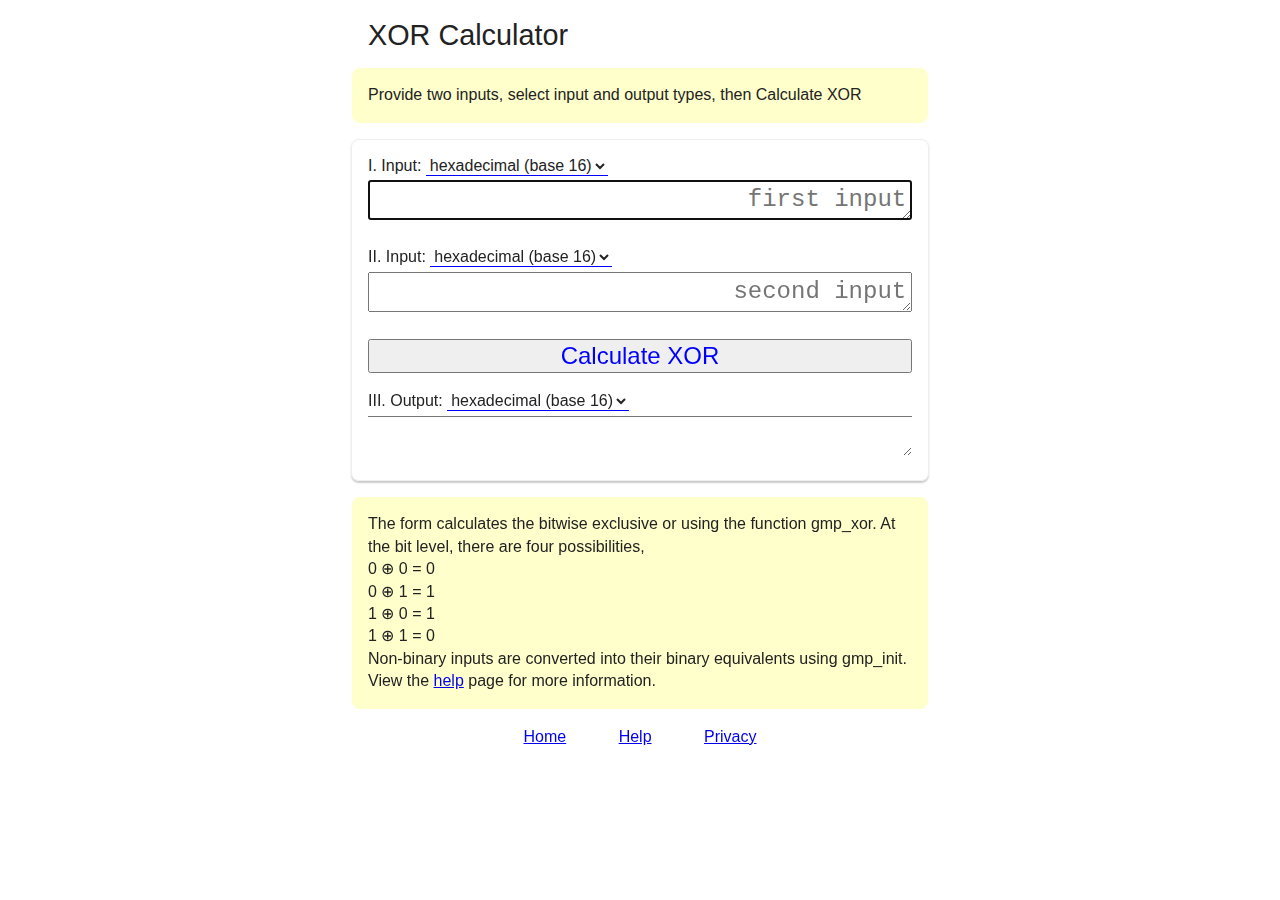
<file: index.html>
<!DOCTYPE html>
<html lang="en">


  <head>

    <meta charset="UTF-8" />
    <meta name="viewport" content="width=device-width, initial-scale=1.0" />
    <meta
      name="description"
      content="Calculate the exclusive or (XOR) with a simple web-based calculator. Input and output in binary, decimal, hexadecimal or ASCII."
    />
    <link rel="icon" href="//xor.pw/favicon.ico" type="image/x-icon" />

    <title>XOR Calculator Online</title>

     <link rel="stylesheet" href="style.css">
    
     <script src="xor.js"></script>

  </head>



  <body>

    <h1>XOR Calculator</h1>
    <p>Provide two inputs, select input and output types, then Calculate XOR</p>
    <form action="#" method="post">
      <div>
        <label for="v1">I. Input</label>:
        <select name="type1" title="Data type of input 1" class="t">
          <option value="2">binary (base 2)</option>
          <option value="10">decimal (base 10)</option>
          <option value="16" selected="selected">hexadecimal (base 16)</option>
          <option value="256">ASCII (base 256)</option>
        </select>
        <textarea
          name="v1"
          id="v1"
          class="v"
          style="height: 2.5rem"
          placeholder="first input"
          autofocus="autofocus"
        ></textarea
        ><br /><br />

        <label for="v2">II. Input</label>:
        <select name="type2" title="Data type of input 2" class="t">
          <option value="2">binary (base 2)</option>
          <option value="10">decimal (base 10)</option>
          <option value="16" selected="selected">hexadecimal (base 16)</option>
          <option value="256">ASCII (base 256)</option>
        </select>
        <textarea
          name="v2"
          id="v2"
          class="v"
          style="height: 2.5rem"
          placeholder="second input"
        ></textarea>

        <br /><br /><button
          type="submit"
          title="Calculate (Input I) XOR (Input II)"
          id="xor"
        >
          Calculate XOR</button
        ><br /><br />

        <label for="v3">III. Output</label>:
        <select name="type3" title="Data type of the output" class="t">
          <option value="2">binary (base 2)</option>
          <option value="10">decimal (base 10)</option>
          <option value="16" selected="selected">hexadecimal (base 16)</option>
          <option value="256">ASCII (base 256)</option>
        </select>
        <textarea
          name="v3"
          class="v"
          readonly="readonly"
          id="v3"
          style="height: 2.5rem"
        ></textarea>
      </div>
    </form>
    <aside>
      <p>
        The form calculates the bitwise exclusive or using the function gmp_xor.
        At the bit level, there are four possibilities, <br />0
        <abbr title="XOR">&#8853;</abbr> 0 = 0 <br />0
        <abbr title="XOR">&#8853;</abbr> 1 = 1 <br />1
        <abbr title="XOR">&#8853;</abbr> 0 = 1 <br />1
        <abbr title="XOR">&#8853;</abbr> 1 = 0<br />Non-binary inputs are
        converted into their binary equivalents using gmp_init. View the
        <a href="https://xor.pw/help/">help</a> page for more information.
      </p>
    </aside>
    <nav>
      <ul>
        <li><a href="//xor.pw/">Home</a></li>
        <li><a href="//xor.pw/help/">Help</a></li>
        <li><a href="//xor.pw/help/#privacy">Privacy</a></li>
      </ul>
    </nav>
  </body>
</html>
</file>
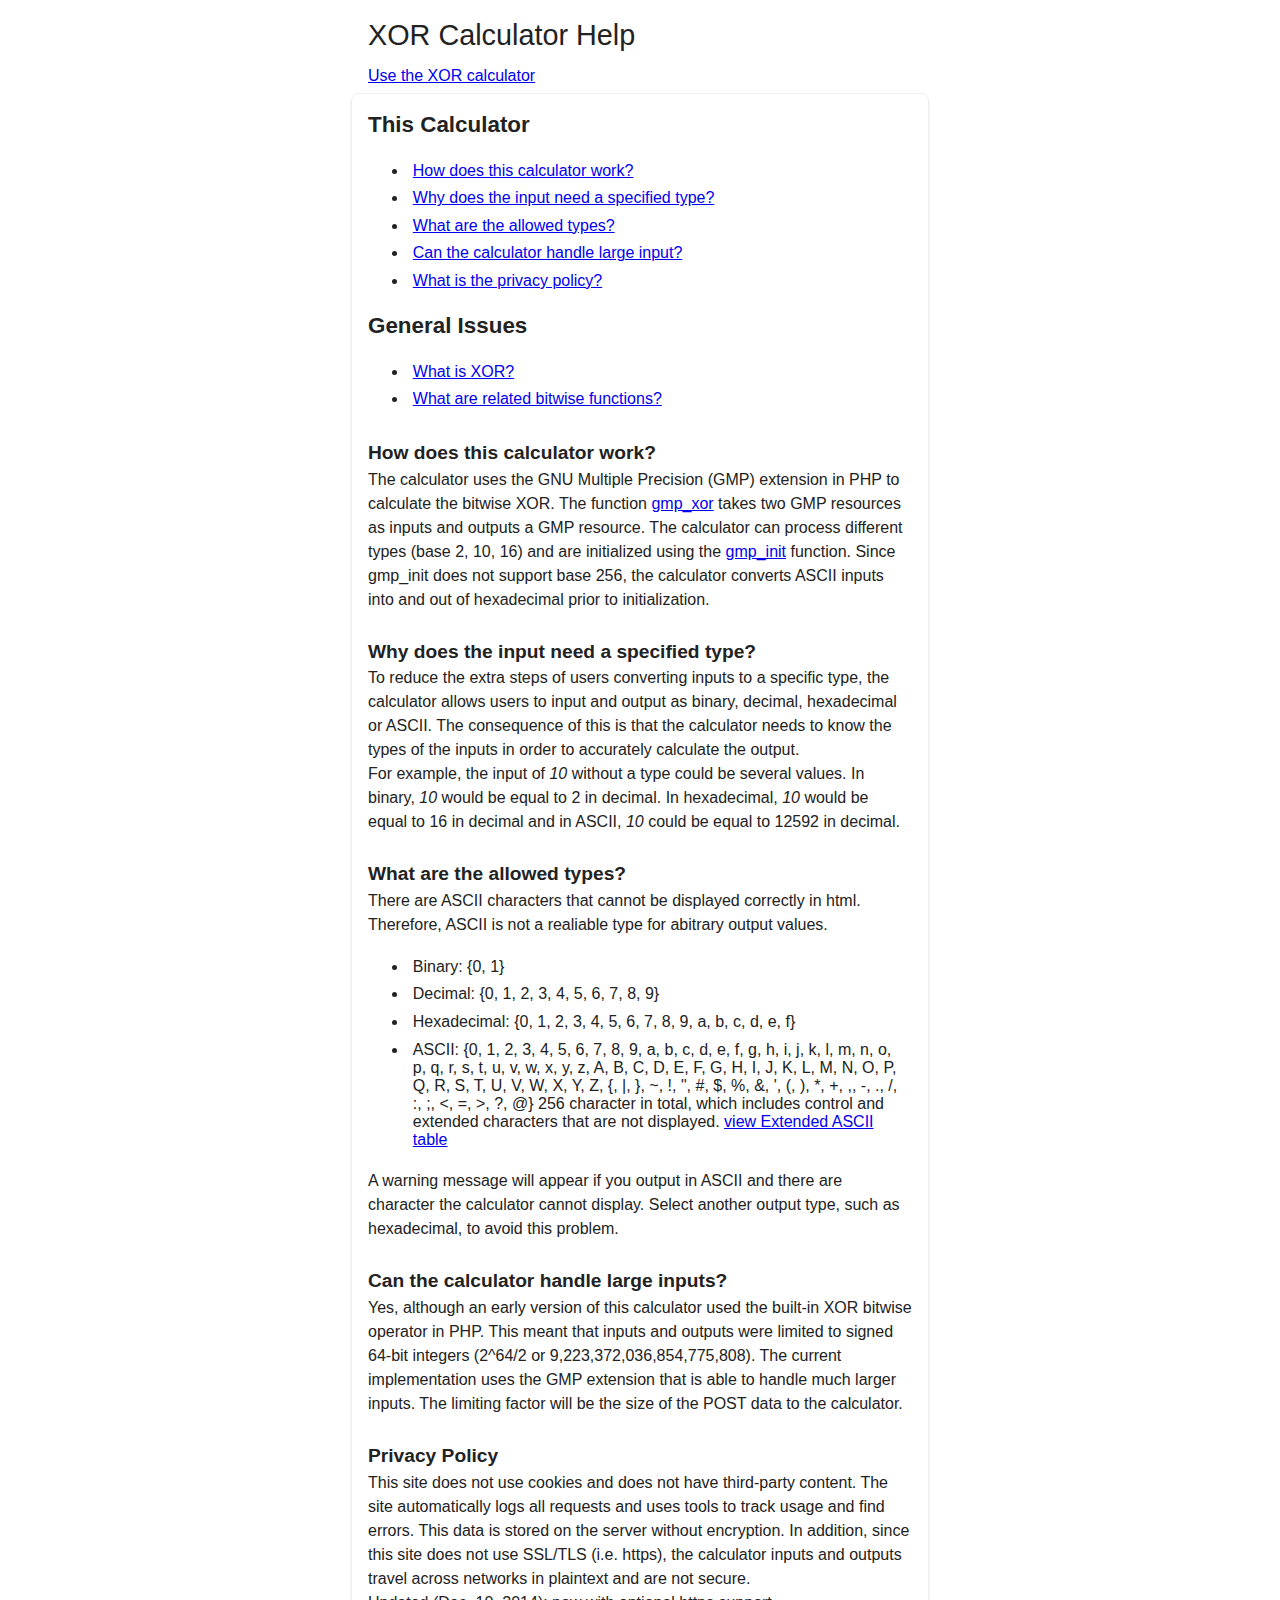
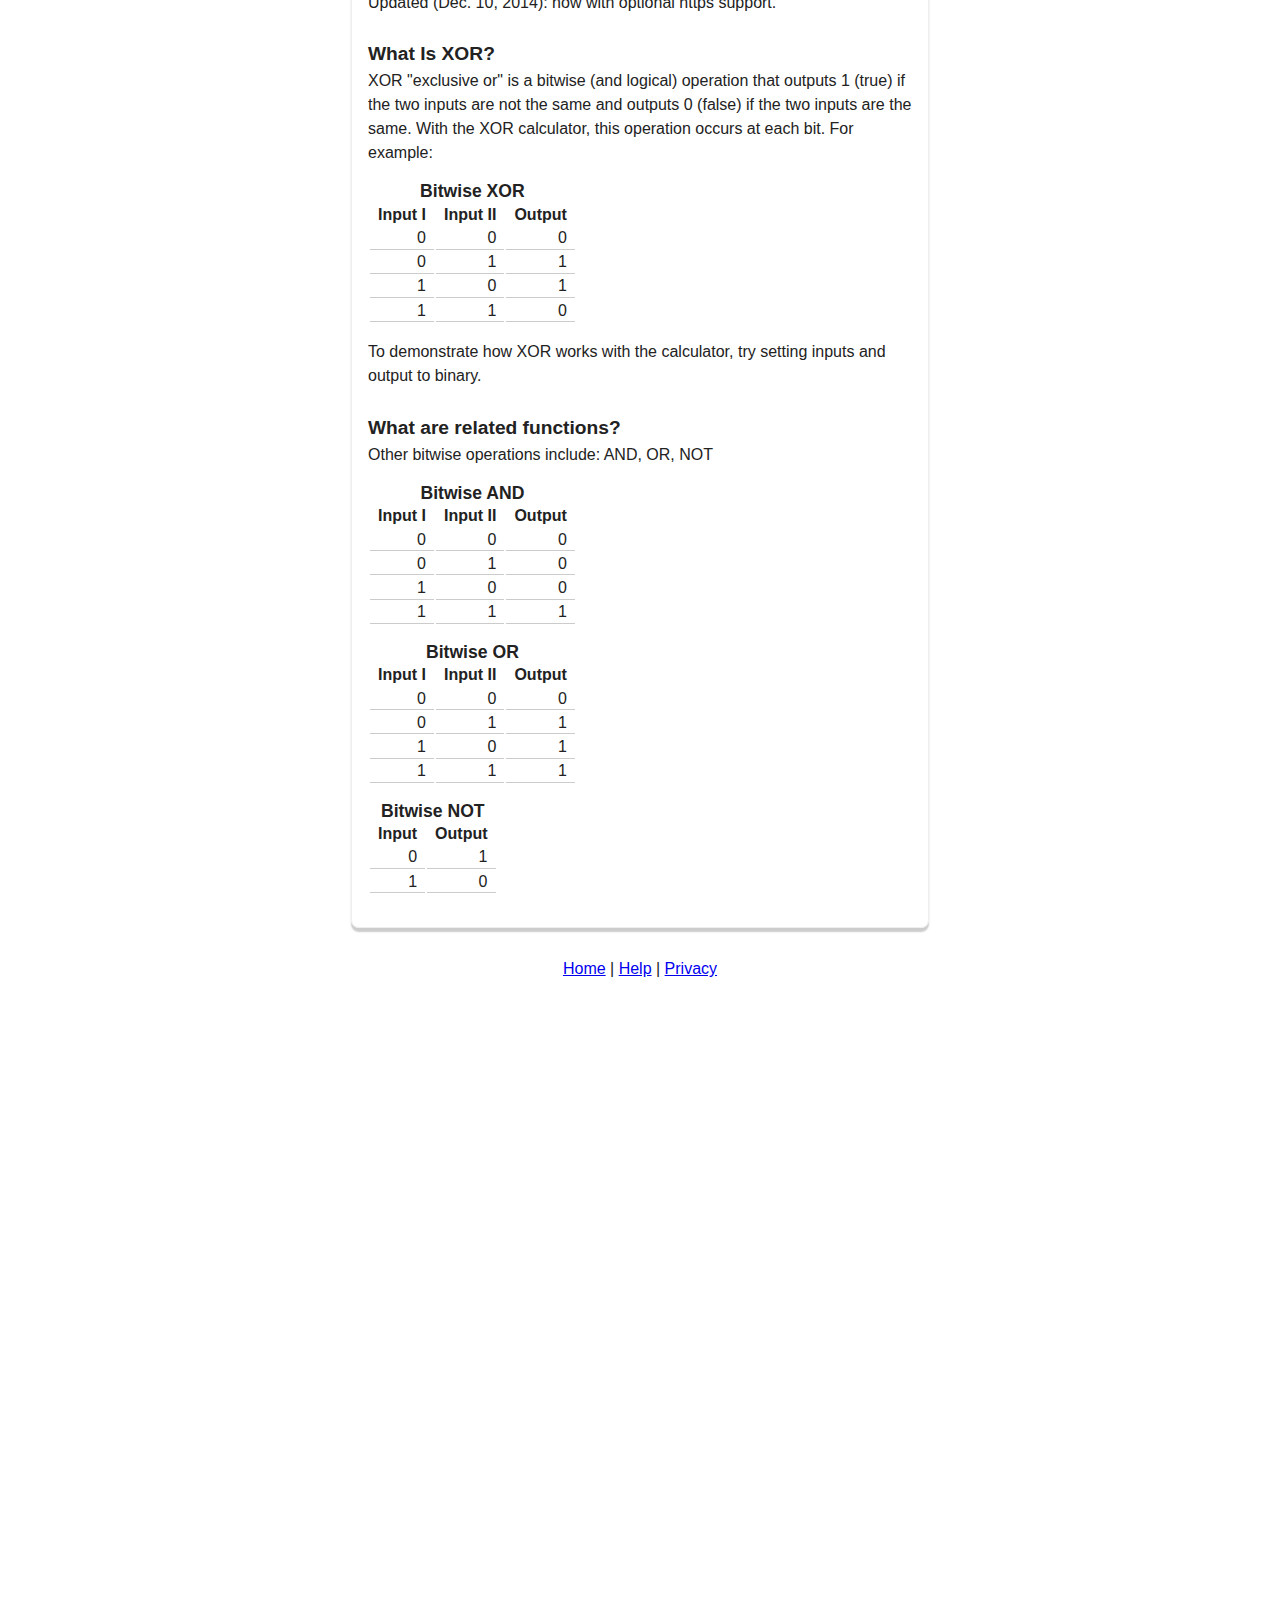
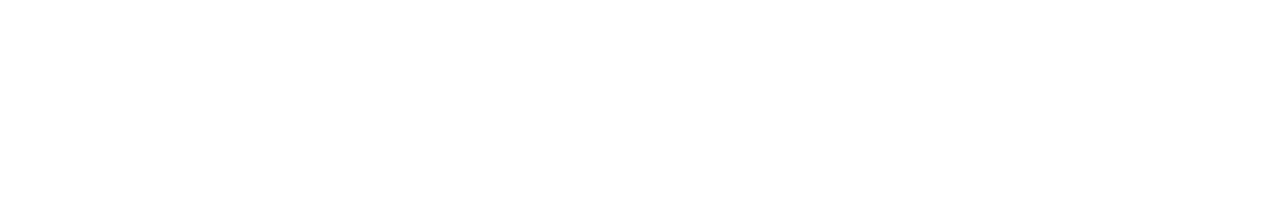
<file: help.html>
<!DOCTYPE html>
<html lang="en">

  <head>
    <meta charset="utf-8" />
    <title>XOR Calculator Help</title>
    <meta name="viewport" content="width=device-width, initial-scale=1" />
    <meta name="description" content="" />
    <link rel="stylesheet" href="help.css">
    <link rel="icon" href="//xor.pw/favicon.ico" type="image/x-icon" />

  </head>

  <body>

    <header>
      <h1>XOR Calculator Help</h1>
      <a href="//xor.pw/" id="homelink">Use the XOR calculator</a>
    </header>
    <article id="holder">
      <h2>This Calculator</h2>
      <ul>
        <li><a href="#howdoesthiswork">How does this calculator work?</a></li>
        <li>
          <a href="#specifiedtype">Why does the input need a specified type?</a>
        </li>
        <li><a href="#allowedtypes">What are the allowed types?</a></li>
        <li>
          <a href="#largeinputs">Can the calculator handle large input?</a>
        </li>
        <li><a href="#privacy">What is the privacy policy?</a></li>
      </ul>
      <h2>General Issues</h2>
      <ul>
        <li><a href="#whatisxor">What is XOR?</a></li>
        <li><a href="#relatedfs">What are related bitwise functions?</a></li>
      </ul>
      <h3 id="howdoesthiswork">How does this calculator work?</h3>
      <p>
        The calculator uses the GNU Multiple Precision (GMP) extension in PHP to
        calculate the bitwise XOR. The function
        <a href="http://us3.php.net/manual/en/function.gmp-xor.php">gmp_xor</a>
        takes two GMP resources as inputs and outputs a GMP resource. The
        calculator can process different types (base 2, 10, 16) and are
        initialized using the
        <a href="http://us3.php.net/manual/en/function.gmp-init.php"
          >gmp_init</a
        >
        function. Since gmp_init does not support base 256, the calculator
        converts ASCII inputs into and out of hexadecimal prior to
        initialization.
      </p>

      <h3 id="specifiedtype">Why does the input need a specified type?</h3>
      <p>
        To reduce the extra steps of users converting inputs to a specific type,
        the calculator allows users to input and output as binary, decimal,
        hexadecimal or ASCII. The consequence of this is that the calculator
        needs to know the types of the inputs in order to accurately calculate
        the output.
      </p>
      <p>
        For example, the input of <em>10</em> without a type could be several
        values. In binary, <em>10</em> would be equal to 2 in decimal. In
        hexadecimal, <em>10</em> would be equal to 16 in decimal and in ASCII,
        <em>10</em> could be equal to 12592 in decimal.
      </p>

      <h3 id="allowedtypes">What are the allowed types?</h3>
      <p>
        There are ASCII characters that cannot be displayed correctly in html.
        Therefore, ASCII is not a realiable type for abitrary output values.
      </p>
      <ul>
        <li>Binary: {0, 1}</li>
        <li>Decimal: {0, 1, 2, 3, 4, 5, 6, 7, 8, 9}</li>
        <li>Hexadecimal: {0, 1, 2, 3, 4, 5, 6, 7, 8, 9, a, b, c, d, e, f}</li>
        <li>
          ASCII: {0, 1, 2, 3, 4, 5, 6, 7, 8, 9, a, b, c, d, e, f, g, h, i, j, k,
          l, m, n, o, p, q, r, s, t, u, v, w, x, y, z, A, B, C, D, E, F, G, H,
          I, J, K, L, M, N, O, P, Q, R, S, T, U, V, W, X, Y, Z, {, |, }, ~, !,
          ", #, $, %, &amp;, ', (, ), *, +, ,, -, ., /, :, ;, &lt;, =, &gt;, ?,
          @} 256 character in total, which includes control and extended
          characters that are not displayed.
          <a
            href="https://en.wikipedia.org/wiki/Extended_ASCII#/media/File:Table_ascii_extended.png"
            >view Extended ASCII table</a
          >
        </li>
      </ul>
      <p>
        A warning message will appear if you output in ASCII and there are
        character the calculator cannot display. Select another output type,
        such as hexadecimal, to avoid this problem.
      </p>
      <h3 id="largeinputs">Can the calculator handle large inputs?</h3>
      <p>
        Yes, although an early version of this calculator used the built-in XOR
        bitwise operator in PHP. This meant that inputs and outputs were limited
        to signed 64-bit integers (2^64/2 or 9,223,372,036,854,775,808). The
        current implementation uses the GMP extension that is able to handle
        much larger inputs. The limiting factor will be the size of the POST
        data to the calculator.
      </p>
      <h3 id="privacy">Privacy Policy</h3>
      <p>
        This site does not use cookies and does not have third-party content.
        The site automatically logs all requests and uses tools to track usage
        and find errors. This data is stored on the server without encryption.
        In addition, since this site does not use SSL/TLS (i.e. https), the
        calculator inputs and outputs travel across networks in plaintext and
        are not secure.
      </p>
      <p>Updated (Dec. 10, 2014): now with optional https support.</p>
      <h3 id="whatisxor">What Is XOR?</h3>
      <p>
        XOR &quot;exclusive or&quot; is a bitwise (and logical) operation that
        outputs 1 (true) if the two inputs are not the same and outputs 0
        (false) if the two inputs are the same. With the XOR calculator, this
        operation occurs at each bit. For example:
      </p>
      <table>
        <caption>
          Bitwise XOR
        </caption>
        <tr>
          <th>Input I</th>
          <th>Input II</th>
          <th>Output</th>
        </tr>
        <tr>
          <td>0</td>
          <td>0</td>
          <td>0</td>
        </tr>
        <tr>
          <td>0</td>
          <td>1</td>
          <td>1</td>
        </tr>
        <tr>
          <td>1</td>
          <td>0</td>
          <td>1</td>
        </tr>
        <tr>
          <td>1</td>
          <td>1</td>
          <td>0</td>
        </tr>
      </table>
      <p>
        To demonstrate how XOR works with the calculator, try setting inputs and
        output to binary.
      </p>
      <h3 id="relatedfs">What are related functions?</h3>
      <p>Other bitwise operations include: AND, OR, NOT</p>
      <table>
        <caption>
          Bitwise AND
        </caption>
        <tr>
          <th>Input I</th>
          <th>Input II</th>
          <th>Output</th>
        </tr>
        <tr>
          <td>0</td>
          <td>0</td>
          <td>0</td>
        </tr>
        <tr>
          <td>0</td>
          <td>1</td>
          <td>0</td>
        </tr>
        <tr>
          <td>1</td>
          <td>0</td>
          <td>0</td>
        </tr>
        <tr>
          <td>1</td>
          <td>1</td>
          <td>1</td>
        </tr>
      </table>
      <table>
        <caption>
          Bitwise OR
        </caption>
        <tr>
          <th>Input I</th>
          <th>Input II</th>
          <th>Output</th>
        </tr>
        <tr>
          <td>0</td>
          <td>0</td>
          <td>0</td>
        </tr>
        <tr>
          <td>0</td>
          <td>1</td>
          <td>1</td>
        </tr>
        <tr>
          <td>1</td>
          <td>0</td>
          <td>1</td>
        </tr>
        <tr>
          <td>1</td>
          <td>1</td>
          <td>1</td>
        </tr>
      </table>
      <table>
        <caption>
          Bitwise NOT
        </caption>
        <tr>
          <th>Input</th>
          <th>Output</th>
        </tr>
        <tr>
          <td>0</td>
          <td>1</td>
        </tr>
        <tr>
          <td>1</td>
          <td>0</td>
        </tr>
      </table>
    </article>
    <nav>
      <a href="//xor.pw/">Home</a> | <a href="//xor.pw/help/">Help</a> |
      <a href="//xor.pw/help/#privacy">Privacy</a>
    </nav>
    <p style="height: 50em"></p>
  
 </body>
</html>
</file>
<file: style.css>
body {
  margin: 0.5em;
}
body,
select,
textarea,
input,
button {
  font: 1em normal Helvetica, Arial, sans-serif;
  color: #222;
}
select {
  border-width: 0 0 1px 0;
  border-bottom: 1px solid #00f;
  background-color: transparent;
}
form {
  border: 0.1em solid #eee;
  box-shadow: 0em 0.1em 0.1em #ccc;
}
form,
h1,
p {
  max-width: 34rem;
  margin-left: auto;
  margin-right: auto;
}
form,
p {
  border-radius: 0.5em;
  padding: 1em;
}
h1 {
  font-size: 1.8em;
  font-weight: normal;
  margin-bottom: 0.5em;
}
p {
  background: #ffc;
  line-height: 1.4;
  margin-bottom: 1em;
}
textarea {
  font-family: "Courier New", Courier, monospace;
  box-sizing: border-box;
  text-align: right;
  margin: 0.2em 0;
  padding: 0.2em;
}
button,
textarea {
  font-size: 1.5em;
  width: 100%;
}
button {
  color: #00f;
}
#v3 {
  border-width: 1px 0 0 0;
}
#v3:focus {
  border-color: transparent;
}
nav {
  margin: 1.2em 0;
  text-align: center;
}
ul {
  list-style: none;
  padding: 0;
}
li {
  display: inline;
  margin: 0 1.5em;
}
abbr {
  text-decoration: none;
}
@media (max-width: 40em) {
  html form {
    border: 0;
    box-shadow: none;
    padding: 0;
  }
}
</file>
<file: help.css>
body {
        margin: 0.5em;
      }
      body,
      select,
      textarea,
      input,
      button {
        font: 1em normal Helvetica, Arial, sans-serif;
        color: #222;
      }
      header,
      article {
        margin-left: auto;
        margin-right: auto;
        max-width: 34rem;
      }
      header,
      h1 {
        margin-bottom: 0.5em;
      }
      article {
        border: 0.1em solid #eee;
        box-shadow: 0 0.2em 0.1em #ccc;
        padding: 0 1em 1em;
        border-radius: 0.5em;
      }
      h1 {
        font-size: 1.8em;
        font-weight: normal;
      }
      h2 {
        font-size: 1.4em;
      }
      h3 {
        font-size: 1.2em;
        margin: 1.5em 0 0.2em 0;
      }
      p {
        line-height: 1.5em;
        margin: 0;
      }
      li {
        padding: 0.3em;
      }
      nav {
        margin: 2em 0;
        text-align: center;
      }
      table {
        margin: 1em 0;
      }
      caption {
        font-weight: bold;
        font-size: 1.1em;
      }
      tr td {
        border-bottom: 0.1em solid #ccc;
      }
      td,
      th {
        text-align: right;
        padding: 0.1em 0.5em;
      }
</file>
